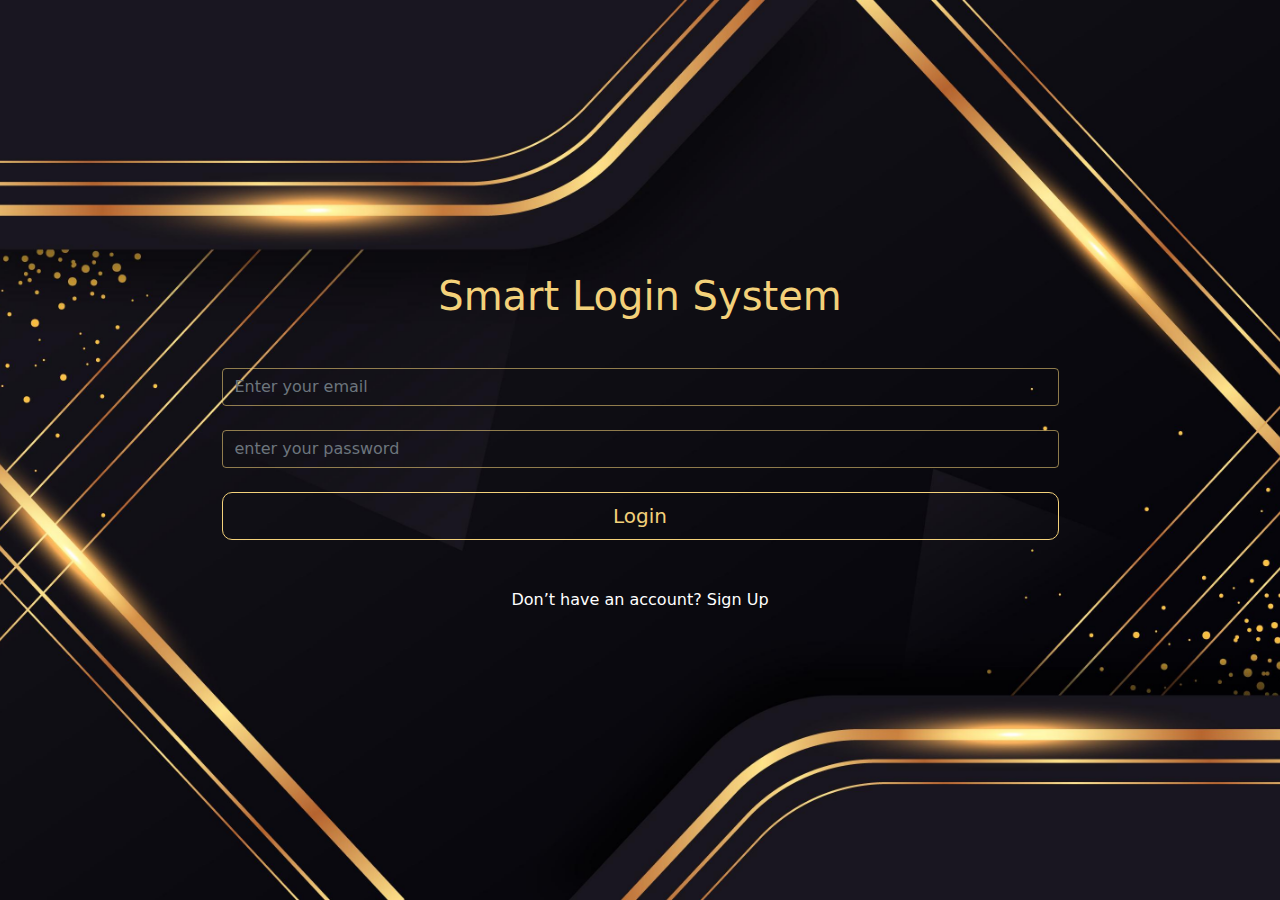
<file: index.html>
<html>
    <head>
        <link rel="stylesheet" href="css/bootstrap.min.css">
        <link rel="stylesheet" href="css/index_style.css">
        <meta name="viewport" content="width=device-width,minimum-scale=1.0,maximum-scale=1.0"/>
    </head>
    <body>

<!--------------------------Login Form ----------------------->

        <section class="mainBg">
            <div class="container">
                <div class="w-100 h-100 d-flex justify-content-center align-items-center">
                    <div class="w-75  text-center">
                        <h1 class="mb-5">Smart Login System</h1>
        
                        <input id="loginEmailId" type="text" class="form-control mb-4" placeholder="Enter your email">
                
                        
                        <input id="loginPassId" type="password" class="form-control mb-4" placeholder="enter your password">
                
                        <button id="loginButtonId" class="py-2 fs-5 w-100">Login</button>
                
                        <span id="userAlertId" class="text-danger d-block"></span>
                
                        <p class="text-white mt-5">Don’t have an account? <a href="signup.html.html" class="text-white text-decoration-none">Sign Up</a></p>
                    </div>
                </div>
            </div>
        </section>

<!--------------------------end of Login Form ----------------------->

        <script src="js/bootstrap.bundle.min.js"></script>
        <script src="js/login.js.js"></script>
    </body>
</html>
</file>
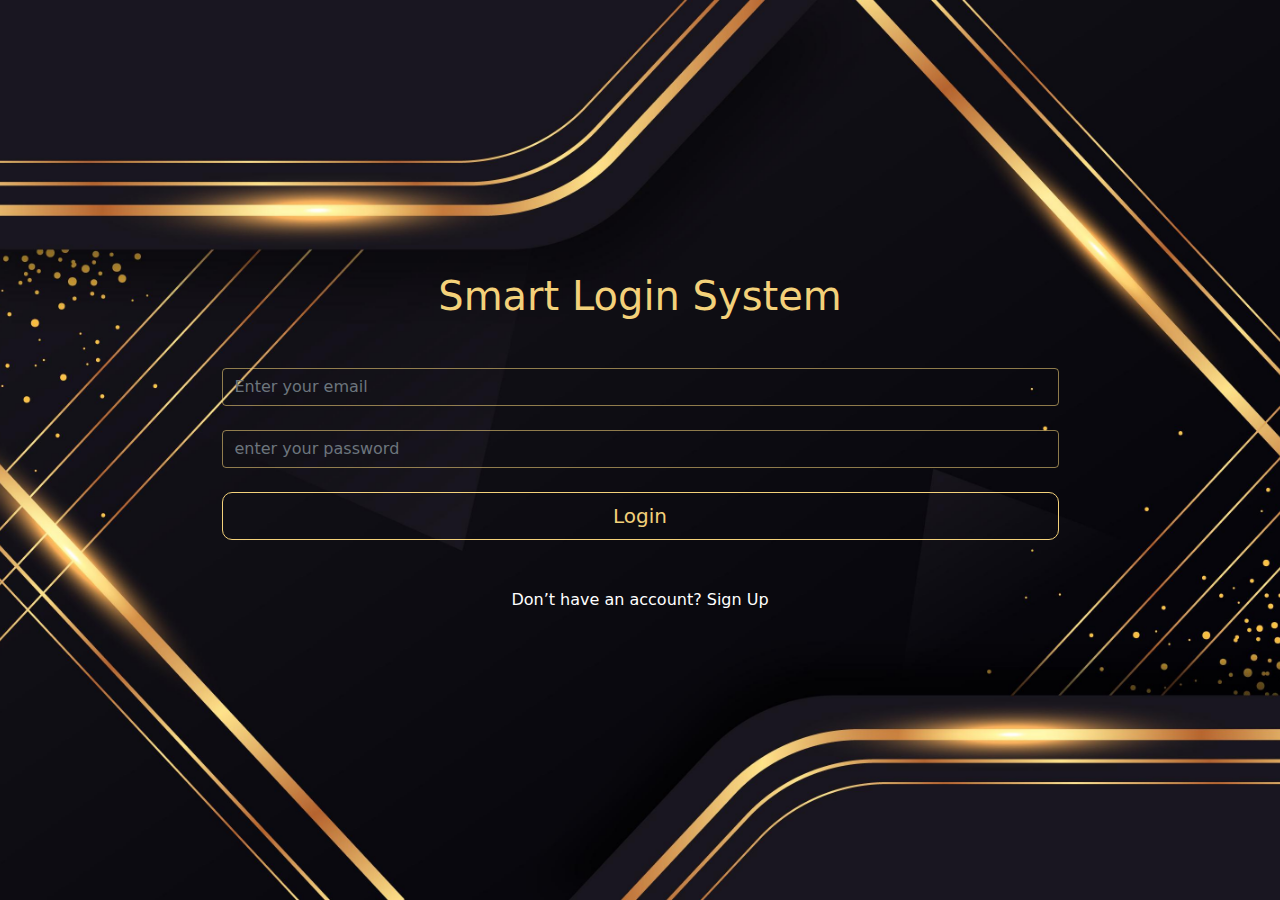
<file: home.html>
<html>
    <head>
        <link rel="stylesheet" href="css/bootstrap.min.css">
        <link rel="stylesheet" href="css/index_style.css">
        <meta name="viewport" content="width=device-width,minimum-scale=1.0,maximum-scale=1.0"/>
    </head>
    <body>

<!---------------------------- Navbar ---------------------------->

            <nav class="navbar fixed-top bg-dark navbar-light">
                <div class="container-fluid">
                  <h1>SMART LOGIN</h1>
                  
                    <button id="LogoutId" class="btn btn-outline-danger">Logout</button>
                  
                </div>
              </nav>

<!----------------------------end of Navbar ---------------------------->

<!---------------------------- Home ---------------------------->

              <section class="mainBg">
                <div class="d-flex justify-content-center align-items-center w-100 h-100">

                    <h1 id="hello"></h1>
             
                </div>
              </section>

<!----------------------------end of Home ---------------------------->

        <script src="js/bootstrap.bundle.min.js"></script>
        <script src="js/home.js"></script>
    </body>
</html>
</file>
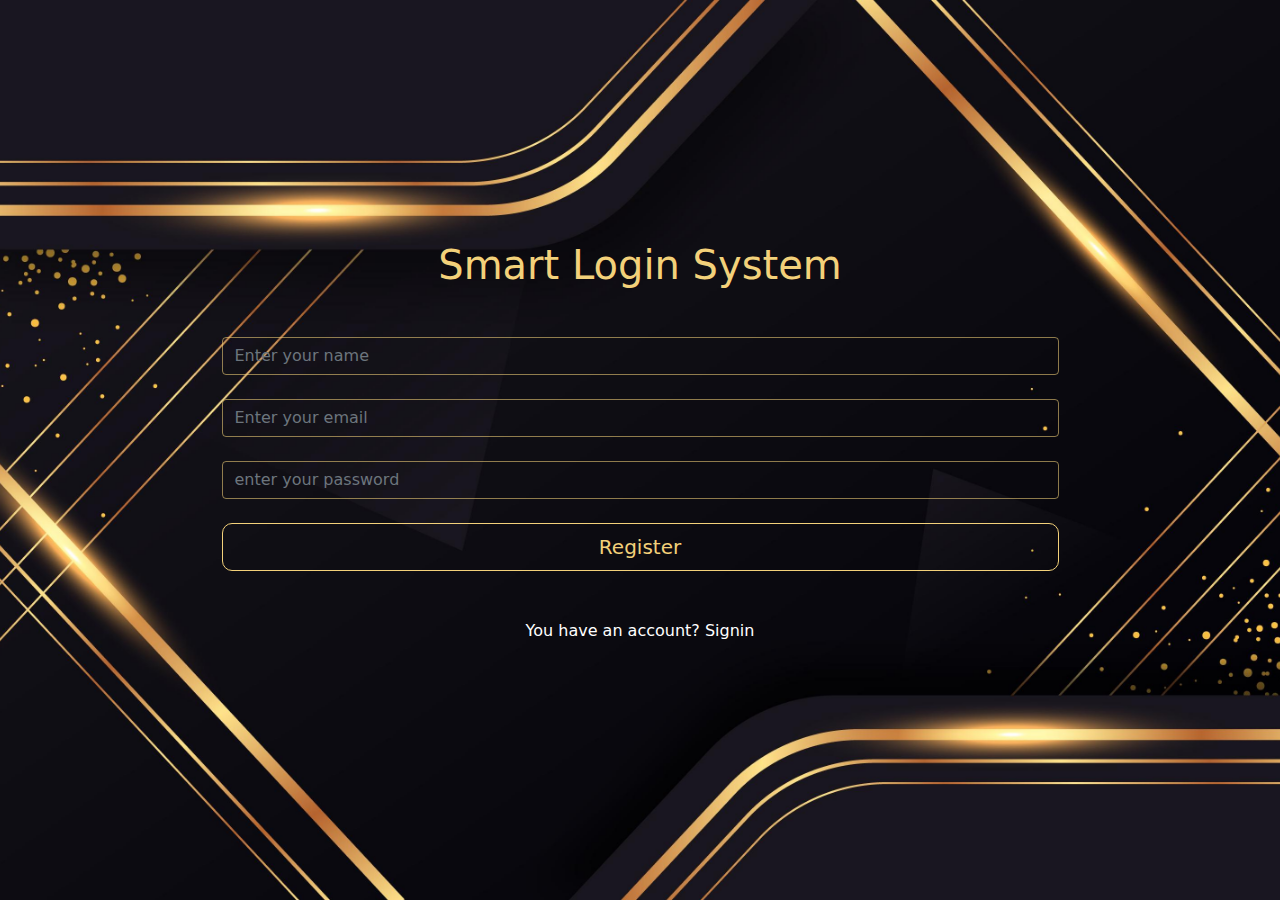
<file: signup.html.html>
<html>
    <head>
        <link rel="stylesheet" href="css/bootstrap.min.css">
        <link rel="stylesheet" href="css/index_style.css">
        <meta name="viewport" content="width=device-width,minimum-scale=1.0,maximum-scale=1.0"/>
    </head>
    <body>

<!--------------------------Register Form ----------------------->

        <section class="mainBg">
            <div class="container">
                <div class="w-100 h-100 d-flex justify-content-center align-items-center">
                    <div class="w-75  text-center">
                        <h1 class="mb-5">Smart Login System</h1>

        
                        <input id="userNameId" type="text" class="form-control mb-4" placeholder="Enter your name">

                        <input id="userEmailId" type="text" class="form-control mb-4" placeholder="Enter your email">

                        <input id="userPassId" type="password" class="form-control mb-4" placeholder="enter your password">

                        <button id="signupButtonId" class="py-2 fs-5 w-100">Register</button>

                        <span id="userAlertId" class="text-danger d-block"></span>

                        <p class="text-white mt-5">You have an account? <a href="index.html" class="text-white text-decoration-none">Signin</a></p>
                    </div>
                </div>
            </div>
        </section>

<!--------------------------end of Register Form ----------------------->


        <script src="js/bootstrap.bundle.min.js"></script>
        <script src="js/mine.js"></script>
    </body>
</html>
</file>
<file: css/index_style.css>
.mainBg{
    background-image: url(../images/6174132.jpg);
    background-position: center ;
    background-repeat: no-repeat;
    background-size: cover;
    min-height: 100vh;
    width: 100%;
}


h1{
    color: #F3D17A;
}

input{
    border: 1px solid #f3d17a91 !important;
    background-color: transparent !important;
    color: white !important;
}

button{
    background-color: transparent;
    border: #F3D17A 1px solid;
    transition: background-color 0.5s , color 0.5s;
    border-radius: 10px;
    color: #F3D17A;
}

button:hover{
    background-color: #F3D17A;
    color: black;
}
</file>
